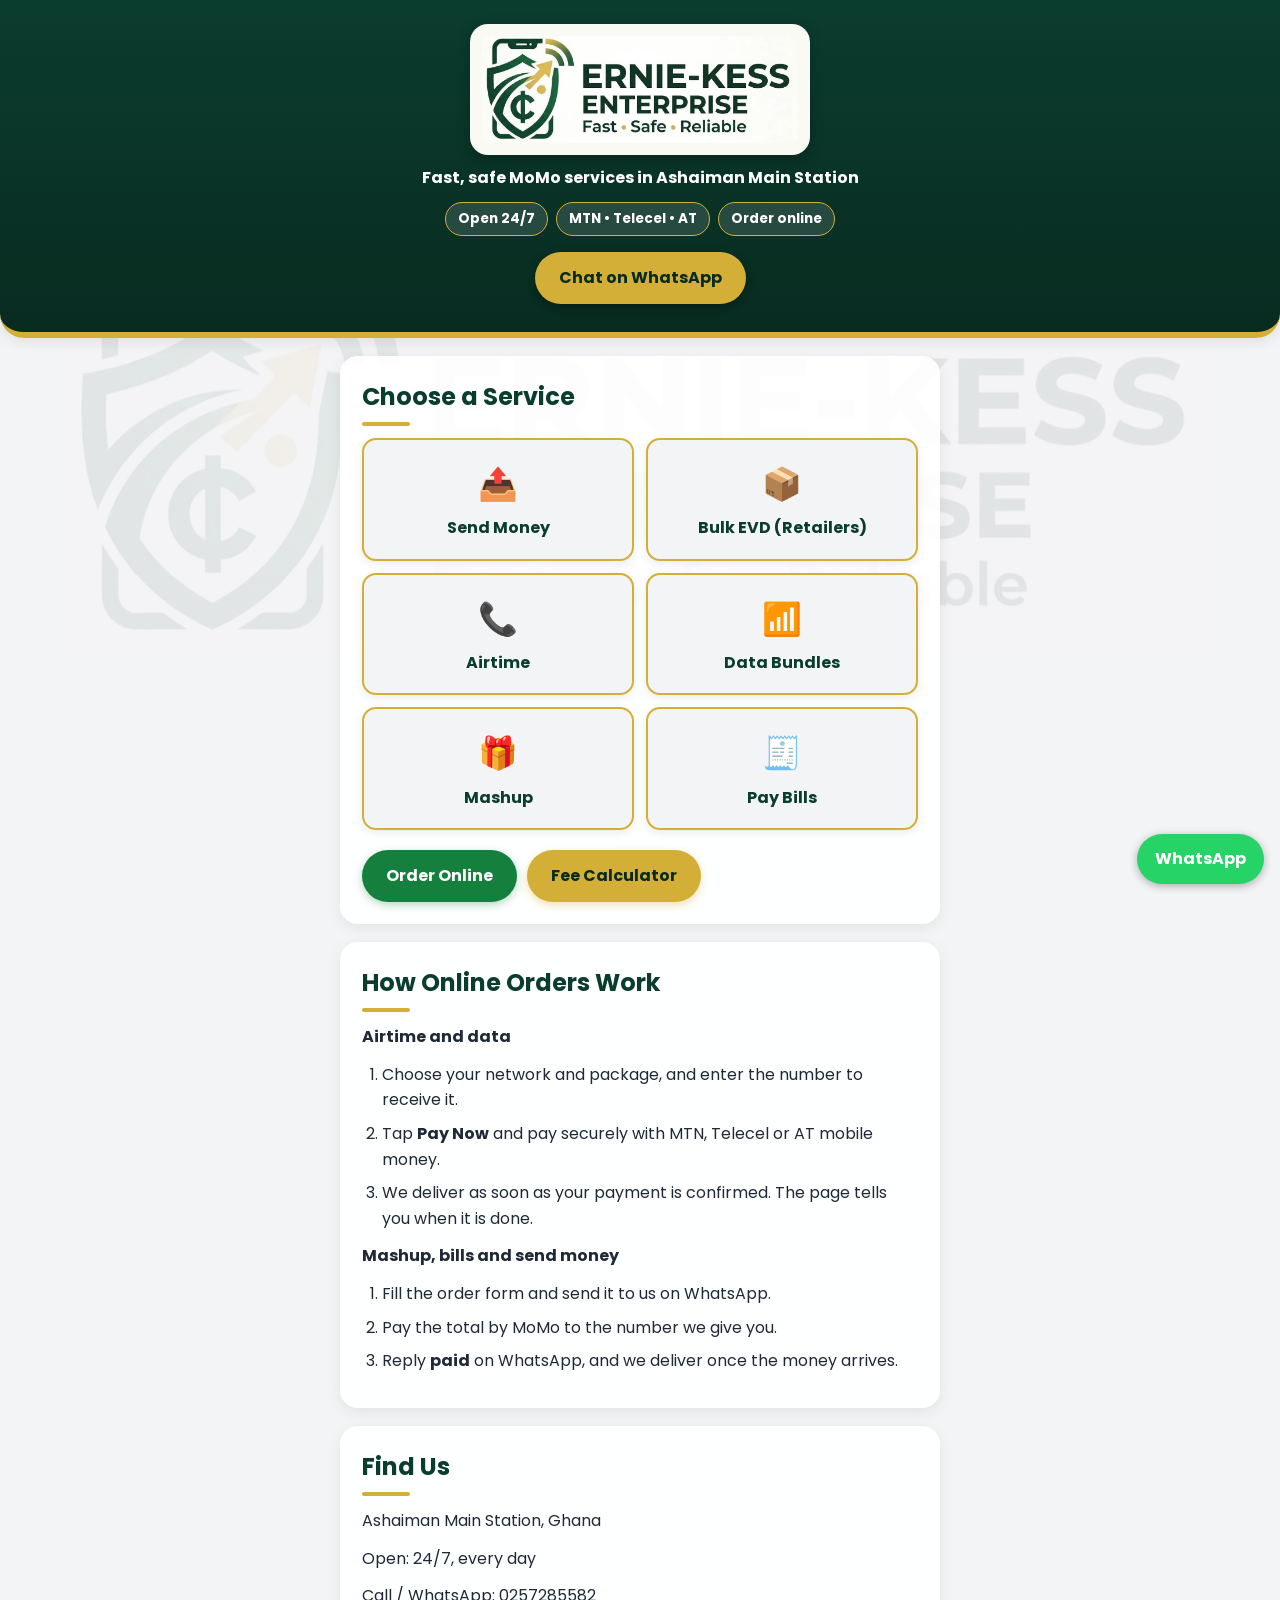
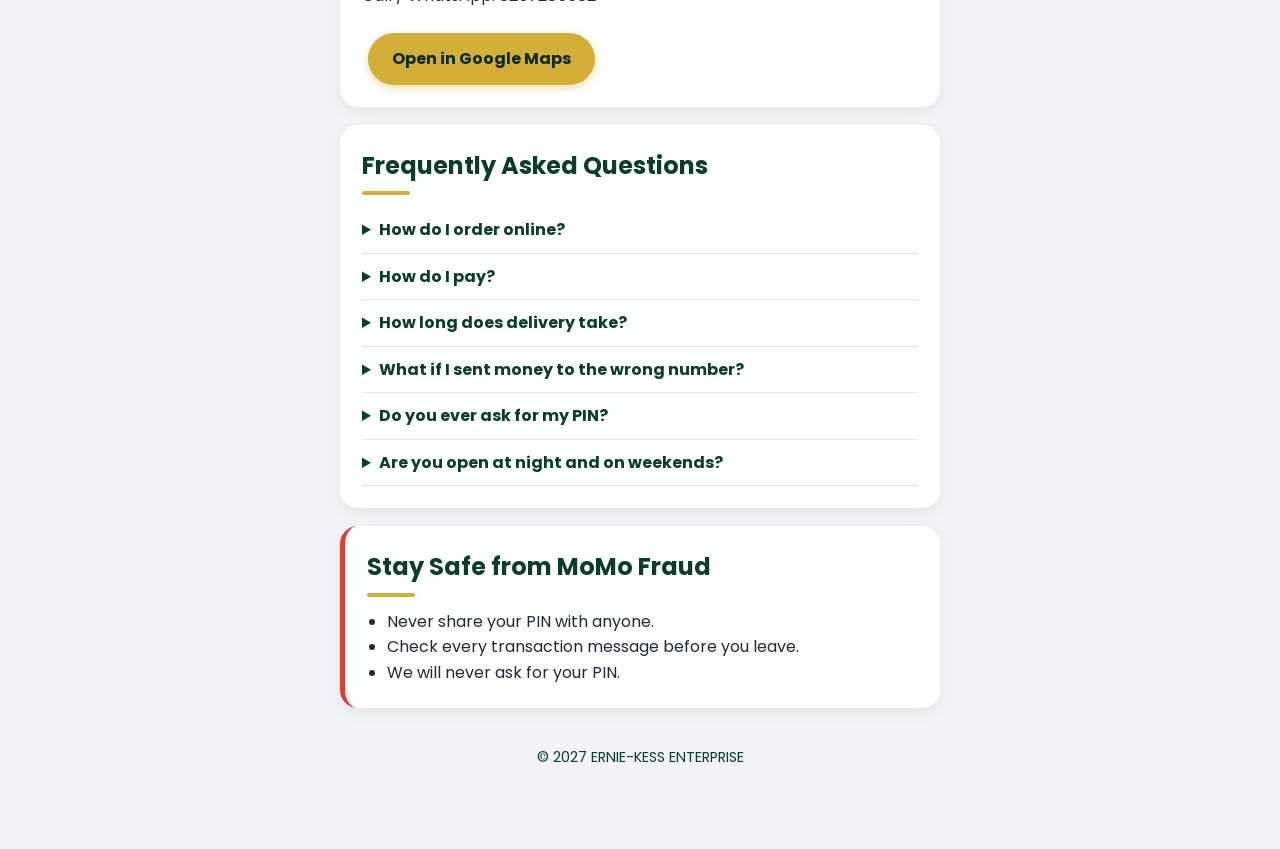
<file: index.html>
<!DOCTYPE html>
<html lang="en">
<head>
  <meta charset="UTF-8">
  <meta name="viewport" content="width=device-width, initial-scale=1.0">
  <title>ERNIE-KESS ENTERPRISE | MoMo Services in Ashaiman</title>
  <meta name="description" content="ERNIE-KESS ENTERPRISE offers MoMo cash in/out, send money, airtime, data bundles, Mashup, bill payments and bulk EVD for retail sellers in Ashaiman Main Station, Ghana. Open 24/7.">
  <meta name="theme-color" content="#1a6b3a">
  <link rel="icon" href="logo.jpg">

  <!-- Link preview when shared on WhatsApp -->
  <meta property="og:title" content="ERNIE-KESS ENTERPRISE | MoMo Services in Ashaiman">
  <meta property="og:description" content="Fast, safe MoMo, airtime and data. Open 24/7 at Ashaiman Main Station.">
  <meta property="og:type" content="website">

  <!-- Google Search Console verification:
       when Google gives you the tag, paste the WHOLE line here,
       starting with < and ending with >, and delete this comment. -->

  <link rel="preconnect" href="https://fonts.googleapis.com">
  <link href="https://fonts.googleapis.com/css2?family=Poppins:wght@400;600;700&display=swap" rel="stylesheet">
  <link rel="stylesheet" href="style.css">
</head>
<body>

  <div id="splash">
    <div class="welcomeText">
      <span class="w1">Welcome to</span>
      <span class="w2">ERNIE-KESS ENTERPRISE</span>
    </div>
    <p class="tag">Fast. Safe. Reliable.</p>
    <div class="loadBar"><span></span></div>
  </div>

  <header>
    <img src="logo.jpg" alt="ERNIE-KESS ENTERPRISE logo" class="logo">
    <h1 class="brandTitle">ERNIE-KESS ENTERPRISE</h1>
    <p>Fast, safe MoMo services in Ashaiman Main Station</p>
    <div class="chips">
      <span>Open 24/7</span>
      <span>MTN • Telecel • AT</span>
      <span>Order online</span>
    </div>
    <a class="btn" href="https://wa.me/233257285582?text=Hello%20ERNIE-KESS%20ENTERPRISE" target="_blank">Chat on WhatsApp</a>
  </header>

  <section>
    <h2>Choose a Service</h2>

    <div class="tiles">
      <a class="tile" href="order.html?service=send">
        <span class="icon">📤</span>Send Money
      </a>
            <a class="tile" href="bulk.html">
        <span class="icon">📦</span>Bulk EVD (Retailers)
      </a>
      <a class="tile" href="order.html?service=airtime">
        <span class="icon">📞</span>Airtime
      </a>
      <a class="tile" href="order.html?service=data">
        <span class="icon">📶</span>Data Bundles
      </a>
      <a class="tile" href="order.html?service=mashup">
        <span class="icon">🎁</span>Mashup
      </a>
      <a class="tile" href="order.html?service=bill">
        <span class="icon">🧾</span>Pay Bills
      </a>
    </div>

    <a class="btn" href="order.html">Order Online</a>
    <a class="btn alt" href="calculator.html">Fee Calculator</a>
  </section>

  <section>
    <h2>How Online Orders Work</h2>

    <p><strong>Airtime and data</strong></p>
    <ol class="steps">
      <li>Choose your network and package, and enter the number to receive it.</li>
      <li>Tap <strong>Pay Now</strong> and pay securely with MTN, Telecel or AT mobile money.</li>
      <li>We deliver as soon as your payment is confirmed. The page tells you when it is done.</li>
    </ol>

    <p><strong>Mashup, bills and send money</strong></p>
    <ol class="steps">
      <li>Fill the order form and send it to us on WhatsApp.</li>
      <li>Pay the total by MoMo to the number we give you.</li>
      <li>Reply <strong>paid</strong> on WhatsApp, and we deliver once the money arrives.</li>
    </ol>
  </section>

  <section>
    <h2>Find Us</h2>
    <p>Ashaiman Main Station, Ghana</p>
    <p>Open: 24/7, every day</p>
    <p>Call / WhatsApp: 0257285582</p>
    <a class="btn alt" href="https://www.google.com/maps/search/?api=1&query=Ashaiman+Main+Station+Ghana" target="_blank">Open in Google Maps</a>
  </section>

  <section>
    <h2>Frequently Asked Questions</h2>

    <details>
      <summary>How do I order online?</summary>
      <p>Tap Order Online, choose your service and package, and fill in your details. For airtime and data you pay right on the page. For Mashup, bills and send money, the order goes to us on WhatsApp.</p>
    </details>

    <details>
      <summary>How do I pay?</summary>
      <p>For airtime and data, tap Pay Now and pay with MTN, Telecel or AT mobile money on the secure payment page. For other services, send the total by MoMo to the number we give you and reply <strong>paid</strong> on WhatsApp.</p>
    </details>

    <details>
      <summary>How long does delivery take?</summary>
            <p>For data you choose <strong>Instant</strong>, which is delivered in minutes during our delivery hours, or <strong>Standard</strong>, which arrives 30 minutes to 3 hours after payment at any hour. Other services are delivered as soon as your payment is confirmed. If it takes longer than you expect, message us on WhatsApp with your order number.</p>
    </details>

    <details>
      <summary>What if I sent money to the wrong number?</summary>
      <p>Contact your network's customer care straight away and keep your MoMo confirmation message. Then tell us on WhatsApp so we can help you check your order.</p>
    </details>

    <details>
      <summary>Do you ever ask for my PIN?</summary>
      <p>No. We will never ask for your MoMo PIN, so never share it with anyone.</p>
    </details>

    <details>
      <summary>Are you open at night and on weekends?</summary>
      <p>Yes, we are open 24/7, every day.</p>
    </details>
  </section>

  <section class="safety">
    <h2>Stay Safe from MoMo Fraud</h2>
    <ul>
      <li>Never share your PIN with anyone.</li>
      <li>Check every transaction message before you leave.</li>
      <li>We will never ask for your PIN.</li>
    </ul>
  </section>

  <footer>
    <p>&copy; 2027 ERNIE-KESS ENTERPRISE</p>
  </footer>

  <a class="floatWa" href="https://wa.me/233257285582" target="_blank">WhatsApp</a>

  <script>
    (function () {
      var splash = document.getElementById("splash");

      function hideSplash() {
        splash.classList.add("hide");
      }

      // Tap to skip
      splash.addEventListener("click", hideSplash);

      // Hide automatically after 4.5 seconds
      setTimeout(hideSplash, 4500);
    })();
  </script>

</body>
</html>
</file>
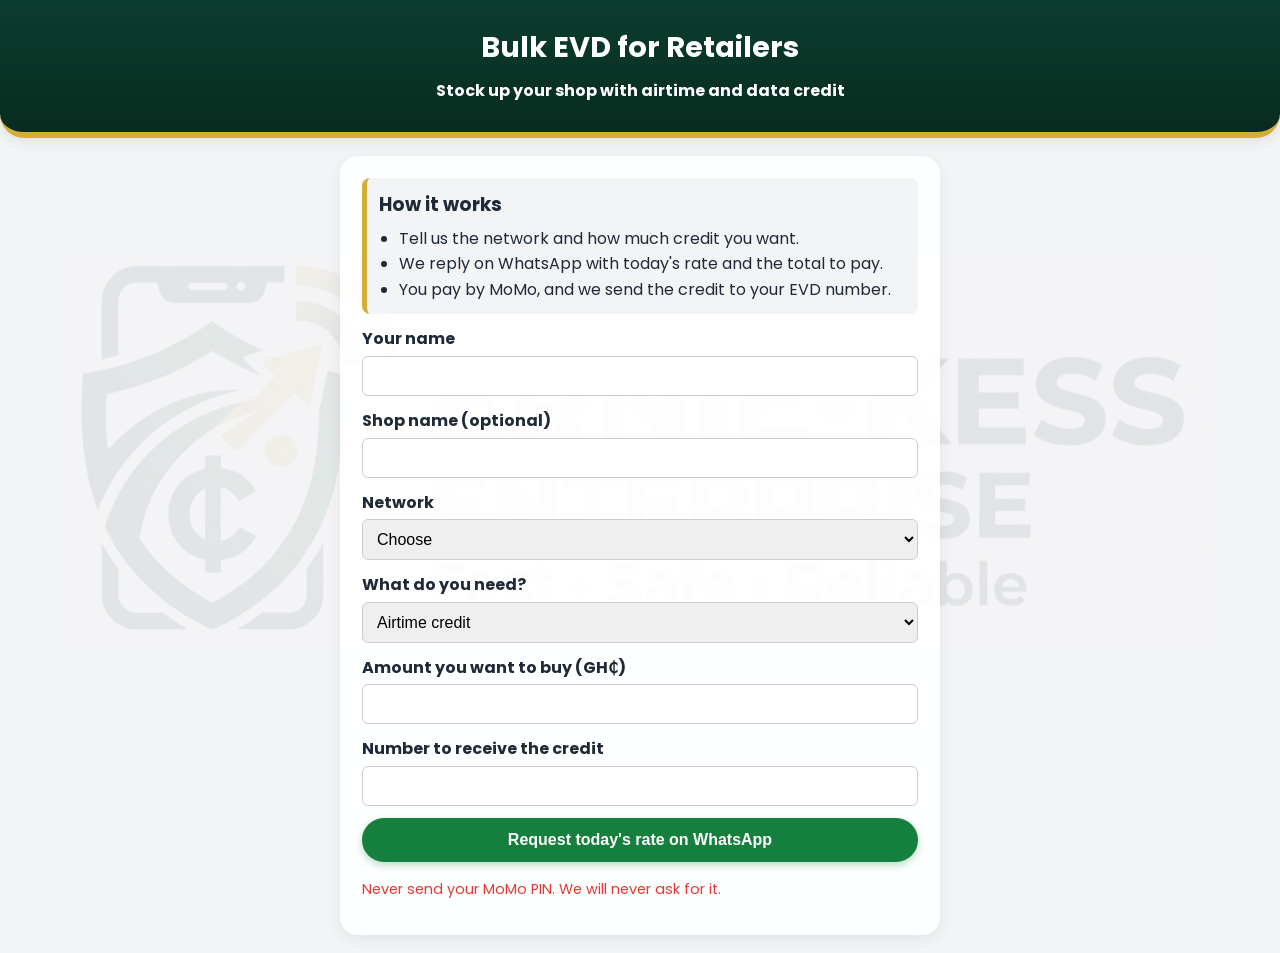
<file: bulk.html>
<!DOCTYPE html>
<html lang="en">
<head>
  <meta charset="UTF-8">
  <meta name="viewport" content="width=device-width, initial-scale=1.0">
  <title>Bulk EVD for Retailers | ERNIE-KESS ENTERPRISE</title>
  <link rel="preconnect" href="https://fonts.googleapis.com">
  <link href="https://fonts.googleapis.com/css2?family=Poppins:wght@400;600;700&display=swap" rel="stylesheet">
  <link rel="stylesheet" href="style.css">
  <link rel="stylesheet" href="order.css">
</head>
<body>

  <header>
    <h1>Bulk EVD for Retailers</h1>
    <p>Stock up your shop with airtime and data credit</p>
  </header>

  <section>
    <div class="notice">
      <h3>How it works</h3>
      <ul>
        <li>Tell us the network and how much credit you want.</li>
        <li>We reply on WhatsApp with today's rate and the total to pay.</li>
        <li>You pay by MoMo, and we send the credit to your EVD number.</li>
      </ul>
    </div>

    <form id="bulkForm">
      <label>Your name</label>
      <input type="text" id="bName" required>

      <label>Shop name (optional)</label>
      <input type="text" id="bShop">

      <label>Network</label>
      <select id="bNetwork" required>
        <option value="">Choose</option>
        <option value="MTN">MTN</option>
        <option value="Telecel">Telecel</option>
        <option value="AT">AT</option>
      </select>

      <label>What do you need?</label>
      <select id="bType" required>
        <option value="Airtime">Airtime credit</option>
        <option value="Data">Data credit</option>
      </select>

      <label>Amount you want to buy (GH₵)</label>
      <input type="number" id="bAmount" min="1" step="1" required>

      <label>Number to receive the credit</label>
      <input type="text" id="bPhone" inputmode="tel" required>

      <p class="msg" id="bMsg"></p>
      <button type="submit" class="btn">Request today's rate on WhatsApp</button>
    </form>

    <p class="warn">Never send your MoMo PIN. We will never ask for it.</p>
  </section>

  <script src="bulk.js"></script>
</body>
</html>
</file>
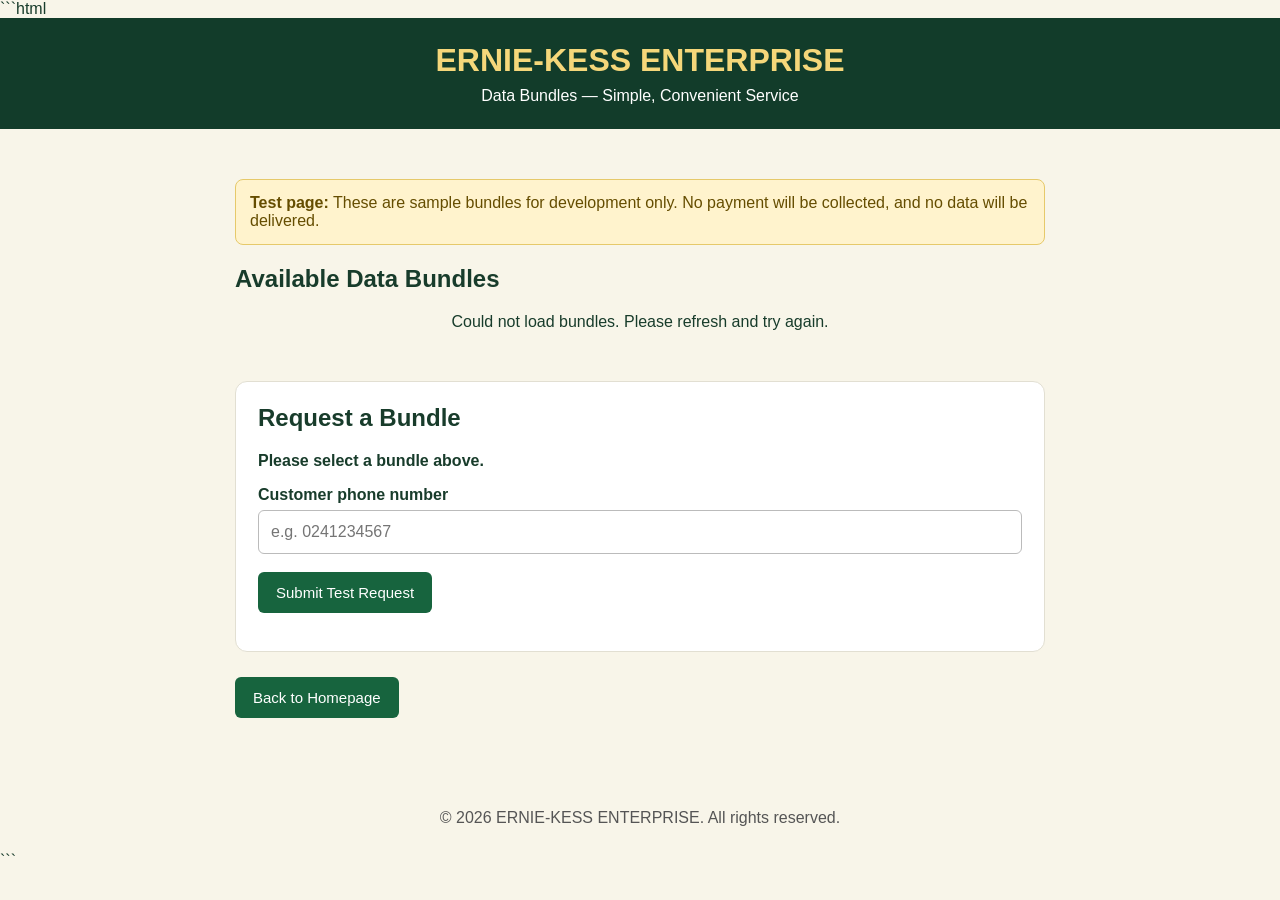
<file: bundles.html>
```html
<!DOCTYPE html>
<html lang="en">
<head>
    <meta charset="UTF-8">
    <meta name="viewport" content="width=device-width, initial-scale=1.0">

    <title>Buy Data Bundles | ERNIE-KESS ENTERPRISE</title>

    <style>
        * {
            box-sizing: border-box;
        }

        body {
            margin: 0;
            font-family: Arial, sans-serif;
            background: #f8f5e9;
            color: #183c2b;
        }

        header {
            background: #123c2a;
            color: #f5d77a;
            text-align: center;
            padding: 24px 15px;
        }

        header h1 {
            margin: 0 0 8px;
        }

        header p {
            margin: 0;
            color: #ffffff;
        }

        main {
            max-width: 850px;
            margin: 30px auto;
            padding: 20px;
        }

        .notice {
            background: #fff3cd;
            border: 1px solid #e6c96a;
            padding: 14px;
            border-radius: 8px;
            margin-bottom: 20px;
            color: #654d00;
        }

        #status {
            text-align: center;
            margin: 20px 0;
        }

        .bundles {
            display: grid;
            grid-template-columns: repeat(auto-fit, minmax(200px, 1fr));
            gap: 18px;
        }

        .bundle-card {
            background: #ffffff;
            padding: 22px;
            border-radius: 12px;
            border: 1px solid #e2dfd2;
            text-align: center;
            box-shadow: 0 3px 10px rgba(0, 0, 0, 0.06);
        }

        .bundle-card h2 {
            margin-top: 0;
            color: #17643e;
        }

        .price {
            font-size: 25px;
            font-weight: bold;
            margin: 12px 0;
        }

        .bundle-card button,
        .back-button {
            display: inline-block;
            background: #17643e;
            color: white;
            border: none;
            padding: 12px 18px;
            border-radius: 6px;
            text-decoration: none;
            cursor: pointer;
            font-size: 15px;
        }

        .bundle-card button:hover,
        .back-button:hover {
            background: #10472b;
        }

        .order-form {
            margin-top: 30px;
            background: #ffffff;
            padding: 22px;
            border-radius: 12px;
            border: 1px solid #e2dfd2;
        }

        .order-form h2 {
            margin-top: 0;
        }

        label {
            display: block;
            margin-top: 15px;
            margin-bottom: 6px;
            font-weight: bold;
        }

        input {
            width: 100%;
            padding: 12px;
            border: 1px solid #bbb;
            border-radius: 6px;
            font-size: 16px;
        }

        #selectedBundle {
            font-weight: bold;
            margin-top: 12px;
        }

        #orderMessage {
            margin-top: 15px;
            overflow-wrap: anywhere;
        }

        footer {
            text-align: center;
            padding: 25px 15px;
            color: #555;
        }
    </style>
</head>

<body>

    <header>
        <h1>ERNIE-KESS ENTERPRISE</h1>
        <p>Data Bundles — Simple, Convenient Service</p>
    </header>

    <main>

        <div class="notice">
            <strong>Test page:</strong>
            These are sample bundles for development only.
            No payment will be collected, and no data will be delivered.
        </div>

        <h2>Available Data Bundles</h2>

        <p id="status" role="status">Loading bundles...</p>

        <section id="bundles" class="bundles">
            <!-- Bundle cards will appear here. -->
        </section>

        <section class="order-form" id="orderForm">
            <h2>Request a Bundle</h2>

            <p id="selectedBundle">
                Please select a bundle above.
            </p>

            <form id="bundleOrderForm">

                <label for="phone">Customer phone number</label>

                <input
                    type="tel"
                    id="phone"
                    name="phone"
                    placeholder="e.g. 0241234567"
                    autocomplete="tel"
                    required
                >

                <button
                    type="submit"
                    class="back-button"
                    style="margin-top: 18px;"
                    id="submitButton"
                    disabled
                >
                    Submit Test Request
                </button>

            </form>

            <p id="orderMessage" role="status" aria-live="polite"></p>
        </section>

        <p style="margin-top: 25px;">
            <a href="index.html" class="back-button">
                Back to Homepage
            </a>
        </p>

    </main>

    <footer>
        &copy; 2026 ERNIE-KESS ENTERPRISE. All rights reserved.
    </footer>

    <script>
        const API_URL = "https://ernie-kess-api.onrender.com";

        const bundlesContainer = document.getElementById("bundles");
        const statusMessage = document.getElementById("status");
        const selectedBundleMessage =
            document.getElementById("selectedBundle");
        const orderMessage = document.getElementById("orderMessage");
        const submitButton = document.getElementById("submitButton");

        let selectedBundle = null;

        async function loadBundles() {
            try {
                const response = await fetch(`${API_URL}/api/bundles`);

                if (!response.ok) {
                    throw new Error("The server could not load the bundles.");
                }

                const data = await response.json();

                // Support either a plain array or an object containing bundles.
                const bundles = Array.isArray(data)
                    ? data
                    : data.bundles;

                if (!Array.isArray(bundles) || bundles.length === 0) {
                    throw new Error("No bundles are currently available.");
                }

                bundlesContainer.replaceChildren();

                bundles.forEach((bundle) => {
                    const card = document.createElement("article");
                    card.className = "bundle-card";

                    const title = document.createElement("h2");
                    title.textContent =
                        `${bundle.data ?? bundle.size ?? bundle.name ?? "Data Bundle"}`;

                    const price = document.createElement("p");
                    price.className = "price";

                    const amount = Number(bundle.price);

                    price.textContent = Number.isFinite(amount)
                        ? `GH₵${amount.toFixed(2)}`
                        : "Price unavailable";

                    const button = document.createElement("button");
                    button.type = "button";
                    button.textContent = "Select Bundle";

                    button.addEventListener("click", () => {
                        selectedBundle = bundle;

                        selectedBundleMessage.textContent =
                            `Selected: ${title.textContent} — ${price.textContent}`;

                        submitButton.disabled = false;
                        orderMessage.textContent = "";

                        document.getElementById("orderForm")
                            .scrollIntoView({ behavior: "smooth" });
                    });

                    card.append(title, price, button);
                    bundlesContainer.appendChild(card);
                });

                statusMessage.textContent = "Bundles loaded successfully.";

            } catch (error) {
                statusMessage.textContent =
                    "Could not load bundles. Please refresh and try again.";

                console.error("Bundle loading error:", error);
            }
        }

        document.getElementById("bundleOrderForm")
            .addEventListener("submit", async (event) => {
                event.preventDefault();

                if (!selectedBundle) {
                    orderMessage.textContent =
                        "Please select a bundle first.";
                    return;
                }

                const phone = document.getElementById("phone")
                    .value.trim();

                if (!/^(0\d{9}|\+233\d{9})$/.test(phone)) {
                    orderMessage.textContent =
                        "Enter a valid Ghanaian phone number.";
                    return;
                }

                submitButton.disabled = true;
                orderMessage.textContent = "Submitting test request...";

                try {
                    const response = await fetch(`${API_URL}/api/orders`, {
                        method: "POST",
                        headers: {
                            "Content-Type": "application/json"
                        },
                        body: JSON.stringify({
                            phone: phone,
                            bundle_id: selectedBundle.id
                        })
                    });

                    const result = await response.json();

                    if (!response.ok) {
                        throw new Error(
                            result.error || "The request could not be submitted."
                        );
                    }

                    orderMessage.textContent =
                        "Test request submitted. No payment was taken and no data was delivered.";

                    document.getElementById("bundleOrderForm").reset();

                    selectedBundle = null;

                    selectedBundleMessage.textContent =
                        "Please select a bundle above.";

                } catch (error) {
                    orderMessage.textContent =
                        `Request failed: ${error.message}`;
                } finally {
                    submitButton.disabled = !selectedBundle;
                }
            });

        loadBundles();
    </script>

</body>
</html>
```
</file>
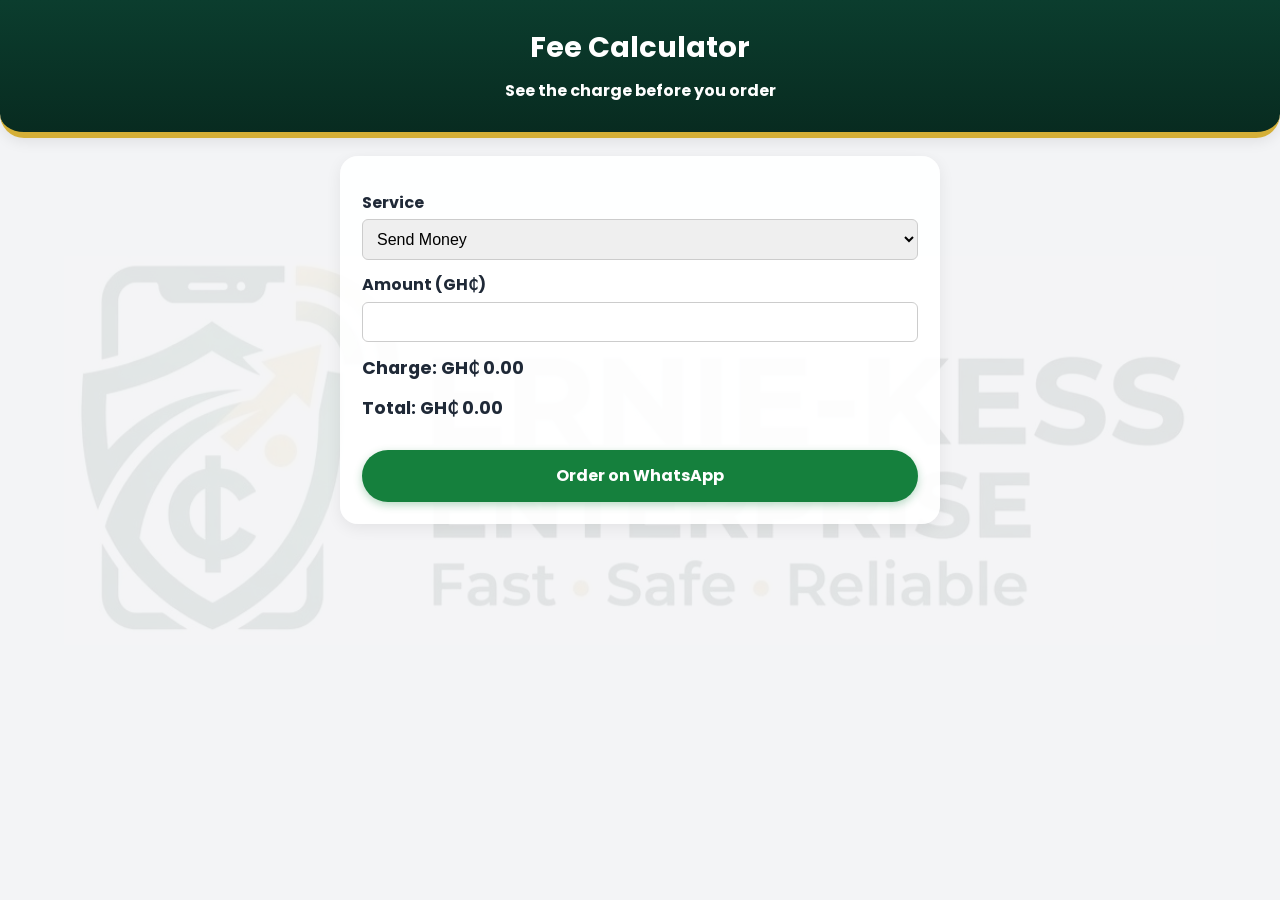
<file: calculator.html>
<!DOCTYPE html>
<html lang="en">
<head>
  <meta charset="UTF-8">
  <meta name="viewport" content="width=device-width, initial-scale=1.0">
  <title>Fee Calculator | ERNIE-KESS ENTERPRISE</title>
  <meta name="description" content="Calculate the fees for sending money, cash in/out, airtime, data bundles, Mashup and bill payments at ERNIE-KESS ENTERPRISE in Ashaiman, Ghana.">
  <link rel="preconnect" href="https://fonts.googleapis.com">
  <link href="https://fonts.googleapis.com/css2?family=Poppins:wght@400;600;700&display=swap" rel="stylesheet">
  <link rel="stylesheet" href="style.css">
  <link rel="stylesheet" href="calculator.css">
</head>
<body>

  <header>
    <h1>Fee Calculator</h1>
    <p>See the charge before you order</p>
  </header>

  <section>
    <label>Service</label>
    <select id="service">
      <option value="send">Send Money</option>
      <option value="airtime">Airtime</option>
      <option value="data">Data Bundle</option>
      <option value="mashup">Mashup</option>
      <option value="bill">Bill Payment</option>
    </select>

    <label>Amount (GH₵)</label>
    <input type="number" id="amount" min="1" step="0.5">

    <p class="total">Charge: <span id="fee">GH₵ 0.00</span></p>
    <p class="total">Total: <span id="total">GH₵ 0.00</span></p>

    <a class="btn" id="orderBtn" href="#" target="_blank">Order on WhatsApp</a>
  </section>

  <script src="calculator.js"></script>
</body>
</html>
</file>
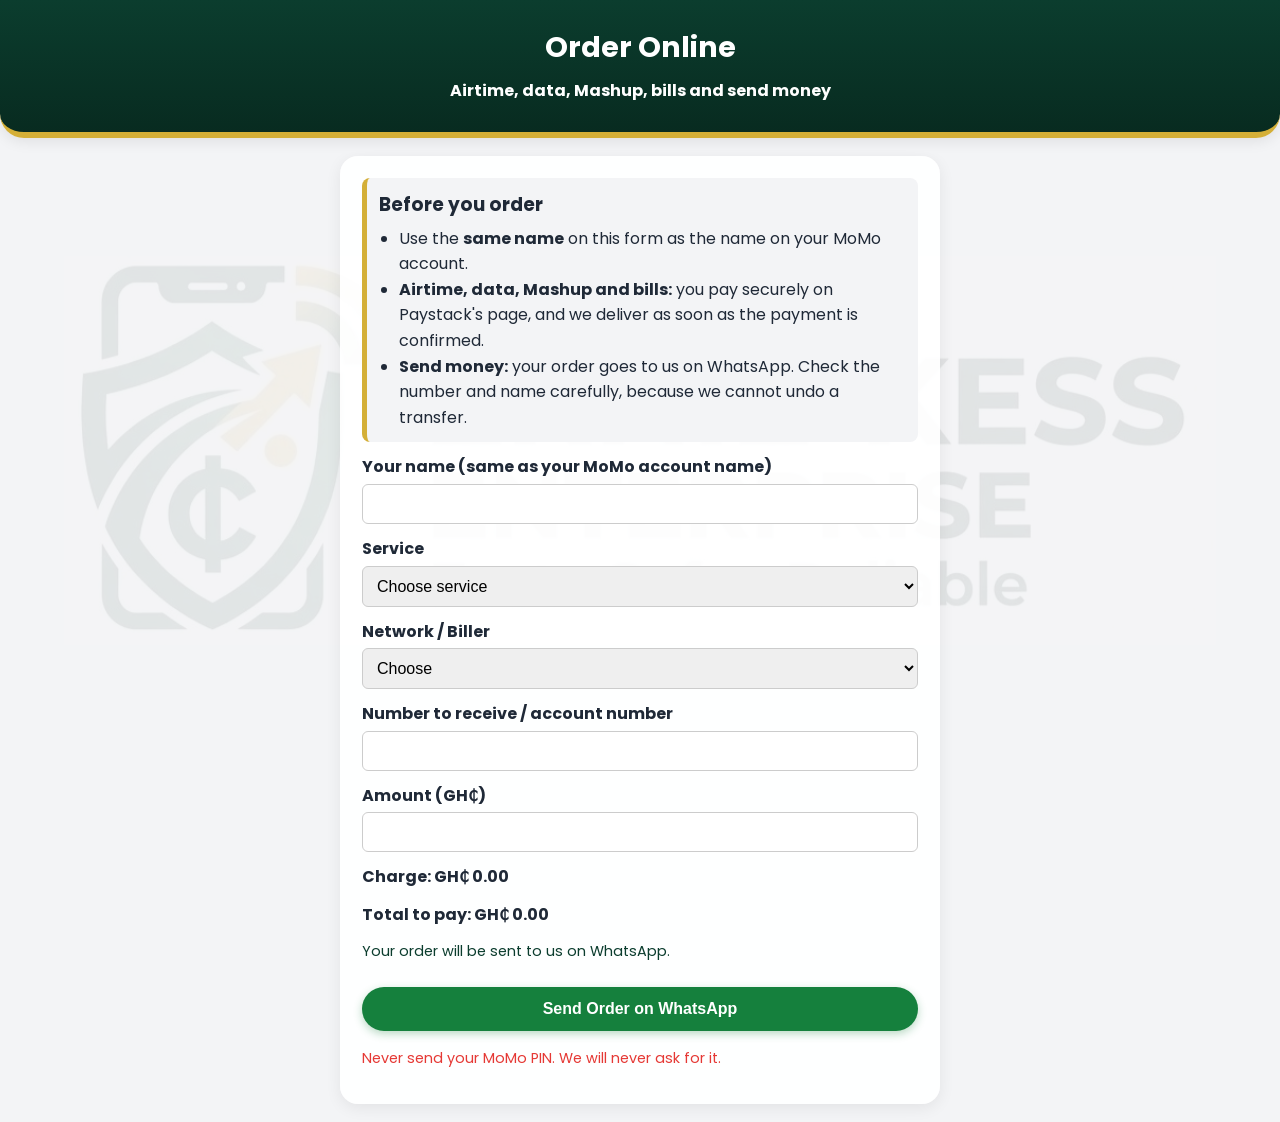
<file: order.html>
<!DOCTYPE html>
<html lang="en">
<head>
  <meta charset="UTF-8">
  <meta name="viewport" content="width=device-width, initial-scale=1.0">
  <title>Order Online | ERNIE-KESS ENTERPRISE</title>
  <link rel="preconnect" href="https://fonts.googleapis.com">
  <link href="https://fonts.googleapis.com/css2?family=Poppins:wght@400;600;700&display=swap" rel="stylesheet">
  <link rel="stylesheet" href="style.css">
  <link rel="stylesheet" href="order.css">
</head>
<body>

  <header>
    <h1>Order Online</h1>
    <p>Airtime, data, Mashup, bills and send money</p>
  </header>

  <section>

    <!-- Delivery hours (filled in by order.js) -->
    <div id="hoursBanner" class="hours" style="display:none;"></div>

    <div class="notice" id="notice">
      <h3>Before you order</h3>
      <ul>
        <li>Use the <strong>same name</strong> on this form as the name on your MoMo account.</li>
        <li><strong>Airtime, data, Mashup and bills:</strong> you pay securely on Paystack's page, and we deliver as soon as the payment is confirmed.</li>
        <li><strong>Send money:</strong> your order goes to us on WhatsApp. Check the number and name carefully, because we cannot undo a transfer.</li>
      </ul>
    </div>

    <form id="orderForm">
      <label>Your name (same as your MoMo account name)</label>
      <input type="text" id="name" required>

      <label>Service</label>
      <select id="service" required>
        <option value="">Choose service</option>
        <option value="airtime">Airtime</option>
        <option value="data">Data Bundle</option>
        <option value="mashup">Mashup</option>
        <option value="bill">Bill Payment</option>
        <option value="send">Send Money</option>
      </select>

      <label>Network / Biller</label>
      <select id="network" required>
        <option value="">Choose</option>
        <option value="MTN">MTN</option>
        <option value="Telecel">Telecel</option>
        <option value="AT">AT</option>
      </select>

      <!-- Data only: Instant or Standard -->
      <div id="speedBox" style="display:none;">
        <label>How fast do you need it?</label>
        <select id="speedChoice">
          <option value="instant">Instant</option>
          <option value="standard">Standard (30 minutes to 3 hours)</option>
        </select>
        <p class="hint" id="speedNote"></p>
      </div>

      <!-- Data only: the package list -->
      <div id="bundleBox" style="display:none;">
        <label>Package</label>
        <select id="bundle">
          <option value="">Choose package</option>
        </select>
      </div>

      <label>Number to receive / account number</label>
      <input type="text" id="recipient" inputmode="tel" required>

      <!-- Bills only -->
      <div id="billBox" style="display:none;">
        <p class="hint" id="billHint"></p>

        <label>Name on the account (as it appears on the bill)</label>
        <input type="text" id="billName">

        <label>Your phone number (we send your receipt or token here)</label>
        <input type="text" id="billContact" inputmode="tel">
      </div>

      <!-- Send money only -->
      <div id="sendBox" style="display:none;">
        <label>Who are you sending to?</label>
        <select id="recipientType">
          <option value="">Choose</option>
          <option value="subscriber">Normal subscriber (no charge)</option>
          <option value="agent">Agent number (0.5% charge)</option>
          <option value="merchant">Merchant number (1% charge)</option>
        </select>

        <label>Recipient's name (as it appears on the MoMo account)</label>
        <input type="text" id="recipientName">

        <label>
          <input type="checkbox" id="numberChecked" style="width:auto; margin-right:8px;">
          I have checked that the number and name are correct
        </label>
      </div>

      <label>Amount (GH₵)</label>
      <input type="number" id="amount" min="1" step="0.5" required>

      <p class="total">Charge: <span id="fee">GH₵ 0.00</span></p>
      <p class="total">Total to pay: <span id="total">GH₵ 0.00</span></p>

      <p class="flowNote" id="flowNote"></p>
      <button type="submit" class="btn" id="submitBtn">Send Order on WhatsApp</button>

      <p class="msg" id="formMsg"></p>
      <button type="button" class="btn alt" id="waFallback" style="display:none;">Send this order on WhatsApp instead</button>
    </form>

    <!-- Shown after a WhatsApp order (send money, and the backup for the rest) -->
    <div id="payBox" class="payBox" style="display:none;">
      <h3>Order sent! Now pay:</h3>
      <p>Your order code: <strong id="orderRef"></strong></p>
      <p>Send the <strong>total</strong> by MoMo to:</p>
      <p class="payNumber">0257285582 (<strong>Ernest Kesse</strong>)</p>
      <button type="button" id="copyBtn" class="btn copyBtn">Copy number</button>
      <p>After paying, reply <strong>paid</strong> on WhatsApp. We deliver once the money arrives.</p>
    </div>

    <!-- Shown when the customer comes back from Paystack -->
    <div id="statusBox" class="payBox" style="display:none;">
      <h3 id="statusTitle">Checking your payment...</h3>
      <p id="statusText"></p>
      <a class="btn alt" id="statusWa" href="#" target="_blank">Message us on WhatsApp</a>
      <a class="btn" href="order.html">Make another order</a>
    </div>

    <p class="warn">Never send your MoMo PIN. We will never ask for it.</p>
  </section>

  <script src="order.js"></script>
</body>
</html>
</file>
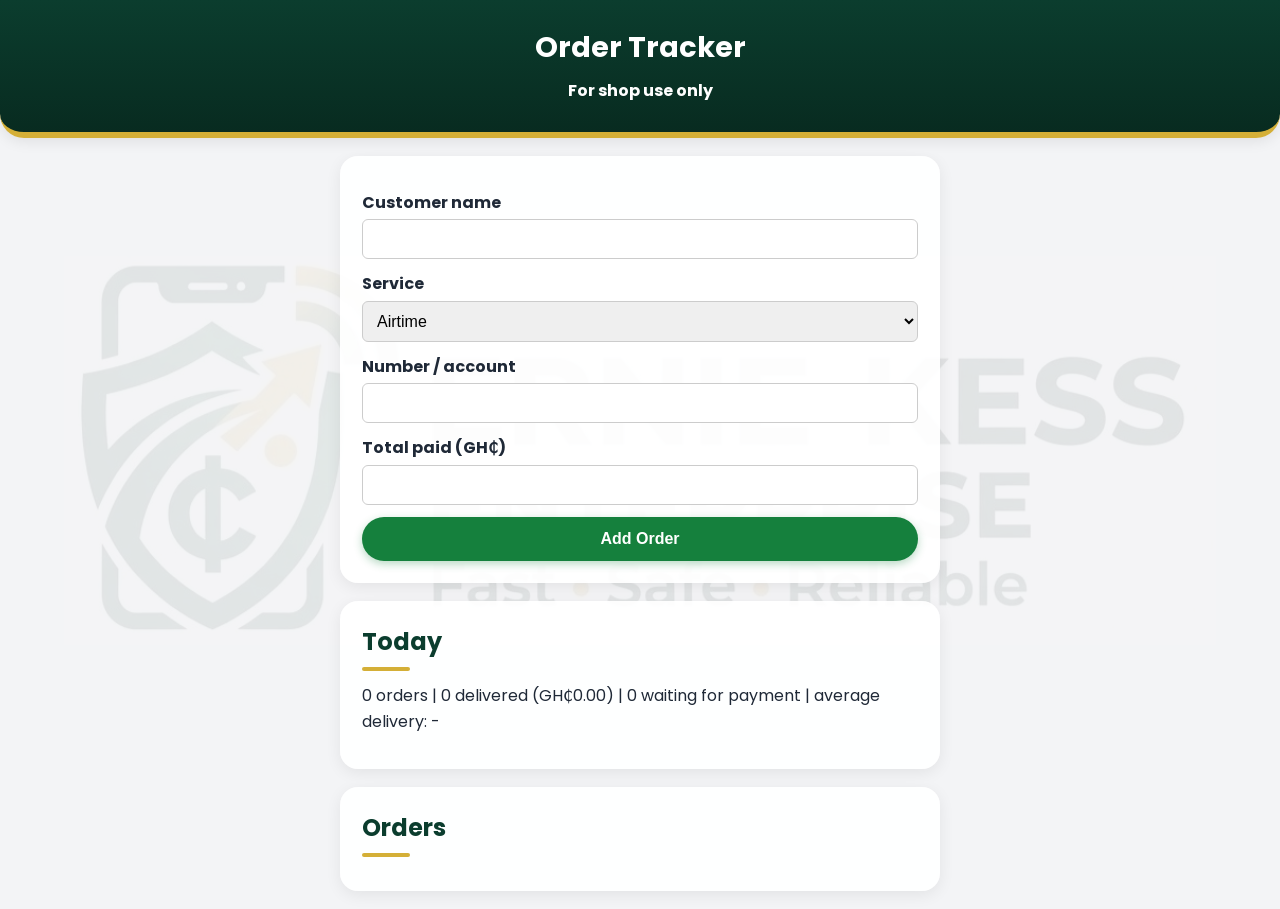
<file: tracker.html>
<!DOCTYPE html>
<html lang="en">
<head>
  <meta charset="UTF-8">
  <meta name="viewport" content="width=device-width, initial-scale=1.0">
  <title>Order Tracker | ERNIE-KESS ENTERPRISE</title>
  <meta name="description" content="Track and manage customer orders for airtime, data bundles, Mashup, bills and send money at ERNIE-KESS ENTERPRISE in Ashaiman, Ghana.">
  <link rel="preconnect" href="https://fonts.googleapis.com">
  <link href="https://fonts.googleapis.com/css2?family=Poppins:wght@400;600;700&display=swap" rel="stylesheet">
  <link rel="stylesheet" href="style.css">
  <link rel="stylesheet" href="order.css">
</head>
<body>

  <header>
    <h1>Order Tracker</h1>
    <p>For shop use only</p>
  </header>

  <section>
    <form id="trackForm">
      <label>Customer name</label>
      <input type="text" id="tName" required>

      <label>Service</label>
      <select id="tService">
        <option>Airtime</option>
        <option>Data</option>
        <option>Mashup</option>
        <option>Bill Payment</option>
        <option>Send Money</option>
      </select>

      <label>Number / account</label>
      <input type="tel" id="tRecipient" required>

      <label>Total paid (GH₵)</label>
      <input type="number" id="tTotal" min="0" step="0.01" required>

      <button type="submit" class="btn">Add Order</button>
    </form>
  </section>

  <section>
    <h2>Today</h2>
    <p id="summary"></p>
  </section>

  <section>
    <h2>Orders</h2>
    <div id="list"></div>
  </section>

  <script src="tracker.js"></script>
</body>
</html>
</file>
<file: style.css>
/* ===== THEME COLOURS ===== */
:root {
  --main: #0B3D2E;       /* dark green: header, headings, footer */
  --main-dark: #082B20;  /* darker green: gradient end, text on gold */
  --gold: #D4AF37;       /* gold accent */
  --light: #F3F4F6;      /* light grey: tiles, notice boxes */
  --cream: #F3F4F6;      /* page background */
  --logo-bg: #FAFAF5;    /* matches the logo picture's own background */
  --button: #15803D;     /* green buttons */
  --whatsapp: #25d366;   /* floating WhatsApp button */
  --alert: #e53935;      /* fraud warning stripe */
  --text: #1F2937;       /* main text */
}

* {
  box-sizing: border-box;
  margin: 0;
  padding: 0;
}

body {
  font-family: 'Poppins', Arial, sans-serif;
  background: var(--cream);
  color: var(--text);
  line-height: 1.6;
}

/* ===== Faded logo behind the whole page ===== */
body::before {
  content: "";
  position: fixed;
  inset: 0;
  background: url("logo.jpg") center / 90% no-repeat;
  opacity: 0.08;
  z-index: -1;
  pointer-events: none;
}

/* ===== Header (dark green) ===== */
header {
  background: linear-gradient(180deg, var(--main) 0%, var(--main-dark) 100%);
  color: white;
  text-align: center;
  padding: 24px 20px 28px;
  border-bottom: 6px solid var(--gold);
  border-radius: 0 0 24px 24px;
  box-shadow: 0 4px 14px rgba(0, 0, 0, 0.08);
}

header h1 {
  font-size: 1.8rem;
  margin-bottom: 8px;
}

header p {
  color: white;
  font-weight: bold;
}

.brandTitle {
  position: absolute;
  left: -9999px;
}

.logo {
  width: 100%;
  max-width: 340px;
  height: auto;
  display: block;
  margin: 0 auto 10px;
  background: var(--logo-bg);
  padding: 12px;
  border-radius: 18px;
  box-shadow: 0 4px 14px rgba(0, 0, 0, 0.25);
}

/* Badges under the tagline */
.chips {
  display: flex;
  flex-wrap: wrap;
  gap: 8px;
  justify-content: center;
  margin: 12px 0 4px;
}

.chips span {
  background: rgba(255, 255, 255, 0.12);
  border: 1px solid var(--gold);
  color: white;
  padding: 5px 12px;
  border-radius: 20px;
  font-size: 0.85rem;
  font-weight: bold;
}

/* ===== Sections (cards) ===== */
section {
  background: rgba(255, 255, 255, 0.92);
  max-width: 600px;
  width: calc(100% - 32px);
  margin: 18px auto;
  padding: 22px;
  border-radius: 18px;
  box-shadow: 0 4px 16px rgba(0, 0, 0, 0.07);
  animation: fadeUp 0.6s ease both;
}

section p {
  margin-bottom: 12px;
}

h2 {
  color: var(--main);
  margin-bottom: 12px;
}

h2::after {
  content: "";
  display: block;
  width: 48px;
  height: 4px;
  margin-top: 6px;
  background: var(--gold);
  border-radius: 2px;
}

/* ===== Buttons ===== */
.btn {
  display: inline-block;
  background: var(--button);
  color: white;
  text-decoration: none;
  padding: 13px 24px;
  border-radius: 30px;
  font-weight: bold;
  margin-top: 12px;
  box-shadow: 0 3px 8px rgba(21, 128, 61, 0.3);
}

.btn.alt {
  background: var(--gold);
  color: var(--main-dark);
  margin-left: 6px;
  box-shadow: 0 3px 8px rgba(212, 175, 55, 0.4);
}

.btn:active {
  transform: scale(0.97);
}

/* Buttons in the header: gold, so they stand out on the green */
header .btn {
  background: var(--gold);
  color: var(--main-dark);
  box-shadow: 0 3px 8px rgba(0, 0, 0, 0.3);
}

/* ===== Service tiles ===== */
.tiles {
  display: grid;
  grid-template-columns: 1fr 1fr;
  gap: 12px;
  margin-bottom: 8px;
}

.tile {
  background: var(--light);
  border: 2px solid var(--gold);
  border-radius: 14px;
  padding: 18px 8px;
  text-align: center;
  text-decoration: none;
  color: var(--main);
  font-weight: bold;
  box-shadow: 0 3px 10px rgba(0, 0, 0, 0.08);
}

.tile .icon {
  display: block;
  font-size: 2rem;
  margin-bottom: 6px;
}

.tile:active {
  background: var(--gold);
  color: var(--main-dark);
}

/* ===== Lists ===== */
.services {
  list-style: none;
  margin-bottom: 16px;
}

.services li {
  background: var(--light);
  border-left: 5px solid var(--gold);
  padding: 10px;
  margin-bottom: 8px;
  border-radius: 6px;
}

.steps {
  padding-left: 20px;
  margin-bottom: 12px;
}

.steps li {
  margin-bottom: 8px;
}

.why {
  list-style: none;
}

.why li {
  padding: 10px 0;
  border-bottom: 1px solid #e5e7eb;
}

.why li:last-child {
  border-bottom: none;
}

/* ===== Fraud warning ===== */
.safety {
  border-left: 5px solid var(--alert);
}

.safety ul {
  padding-left: 20px;
}

/* ===== FAQ ===== */
details {
  border-bottom: 1px solid #e5e7eb;
  padding: 10px 0;
}

summary {
  font-weight: bold;
  color: var(--main);
  cursor: pointer;
}

details p {
  margin: 8px 0 0;
}

/* ===== Form fields (order page) ===== */
form input:focus,
form select:focus {
  outline: none;
  border-color: var(--button);
  box-shadow: 0 0 0 3px rgba(21, 128, 61, 0.15);
}

/* ===== Floating WhatsApp button and footer ===== */
.floatWa {
  position: fixed;
  right: 16px;
  bottom: 16px;
  background: var(--whatsapp);
  color: white;
  text-decoration: none;
  font-weight: bold;
  padding: 12px 18px;
  border-radius: 30px;
  box-shadow: 0 2px 8px rgba(0, 0, 0, 0.3);
}

footer {
  text-align: center;
  padding: 20px 20px 80px;
  font-size: 0.9rem;
  color: var(--main);
}

/* ===== Splash screen (welcome) ===== */
#splash {
  position: fixed;
  inset: 0;
  z-index: 100;
  background:
    linear-gradient(rgba(8, 43, 32, 0.85), rgba(8, 43, 32, 0.85)),
    url("building.jpg") center / cover no-repeat,
    var(--main-dark);
  color: white;
  display: flex;
  flex-direction: column;
  align-items: center;
  justify-content: center;
  text-align: center;
  padding: 20px;
  animation: splashOut 0.6s ease 4.8s forwards;
}

#splash.hide {
  opacity: 0;
  visibility: hidden;
  transition: opacity 0.5s, visibility 0.5s;
}

.welcomeText {
  display: flex;
  flex-direction: column;
  align-items: center;
  gap: 6px;
  text-shadow: 0 2px 10px rgba(0, 0, 0, 0.5);
}

.w1 {
  font-size: 1.6rem;
  opacity: 0;
  animation: appear 0.9s ease 0.4s forwards;
}

.w2 {
  font-size: 2rem;
  font-weight: 700;
  line-height: 1.15;
  letter-spacing: 1px;
  color: var(--gold);
  opacity: 0;
  transform: translateY(24px);
  animation: join 1s ease 1.8s forwards;
}

.tag {
  margin: 16px 0 0;
  opacity: 0;
  animation: appear 0.8s ease 3s forwards;
}

.loadBar {
  width: 70%;
  max-width: 300px;
  height: 4px;
  background: rgba(255, 255, 255, 0.3);
  margin-top: 28px;
  border-radius: 4px;
  overflow: hidden;
}

.loadBar span {
  display: block;
  height: 100%;
  width: 0;
  background: var(--gold);
  animation: fill 4.4s linear forwards;
}

/* ===== Animations ===== */
@keyframes appear {
  to { opacity: 1; }
}

@keyframes join {
  to { opacity: 1; transform: none; }
}

@keyframes fill {
  to { width: 100%; }
}

@keyframes splashOut {
  to { opacity: 0; visibility: hidden; }
}

@keyframes fadeUp {
  from { opacity: 0; transform: translateY(14px); }
  to { opacity: 1; transform: none; }
}
</file>
<file: order.css>
form label {
  display: block;
  margin-top: 12px;
  font-weight: bold;
}

form input,
form select {
  width: 100%;
  padding: 10px;
  margin-top: 4px;
  border: 1px solid #ccc;
  border-radius: 6px;
  font-size: 1rem;
}

.total {
  margin-top: 12px;
  font-weight: bold;
}

form .btn {
  width: 100%;
  border: none;
  cursor: pointer;
  font-size: 1rem;
}

.warn {
  margin-top: 16px;
  color: #e53935;
  font-size: 0.9rem;
}

.payBox {
  margin-top: 16px;
  padding: 14px;
  background: var(--light);
  border-left: 5px solid var(--gold);
  border-radius: 8px;
}

.payNumber {
  font-size: 1.3rem;
  font-weight: bold;
}
.orderCard {
  border: 1px solid #ddd;
  border-radius: 8px;
  padding: 10px;
  margin-bottom: 10px;
}

.orderCard button {
  margin: 6px 6px 0 0;
  padding: 8px 12px;
}

.status {
  font-weight: bold;
  color: #e53935;
}
.notice {
  background: var(--light);
  border-left: 5px solid var(--gold);
  padding: 12px;
  border-radius: 8px;
  margin-bottom: 8px;
}

.notice h3 {
  margin-bottom: 6px;
}

.notice ul {
  padding-left: 20px;
}
input[readonly] {
  background: #eee;
}

.copyBtn {
  margin: 4px 0 12px;
  width: auto;
  padding: 8px 14px;
}
.msg {
  display: none;
  margin-top: 12px;
  padding: 10px;
  border-radius: 8px;
  background: #fdecea;
  color: #b71c1c;
  font-weight: bold;
}

.flowNote {
  margin-top: 12px;
  font-size: 0.9rem;
  color: var(--main);
}

#waFallback {
  margin-top: 10px;
  width: 100%;
  border: none;
  cursor: pointer;
  font-size: 1rem;
}

#statusBox .btn {
  margin-right: 6px;
}
.late {
  color: #e53935;
  font-weight: bold;
}
.hint {
  margin-top: 12px;
  font-size: 0.9rem;
  color: var(--main);
}
.hours {
  background: #e6f4ea;
  border-left: 5px solid var(--button);
  padding: 10px 12px;
  border-radius: 8px;
  margin-bottom: 10px;
  font-weight: bold;
  font-size: 0.9rem;
}

.hours.closed {
  background: #fff3cd;
  border-left-color: var(--gold);
}
</file>
<file: calculator.css>
label {
  display: block;
  margin-top: 12px;
  font-weight: bold;
}

select,
input {
  width: 100%;
  padding: 10px;
  margin-top: 4px;
  border: 1px solid #ccc;
  border-radius: 6px;
  font-size: 1rem;
}

.total {
  margin-top: 12px;
  font-size: 1.1rem;
  font-weight: bold;
}

#orderBtn {
  width: 100%;
  text-align: center;
  margin-top: 16px;
}
</file>
